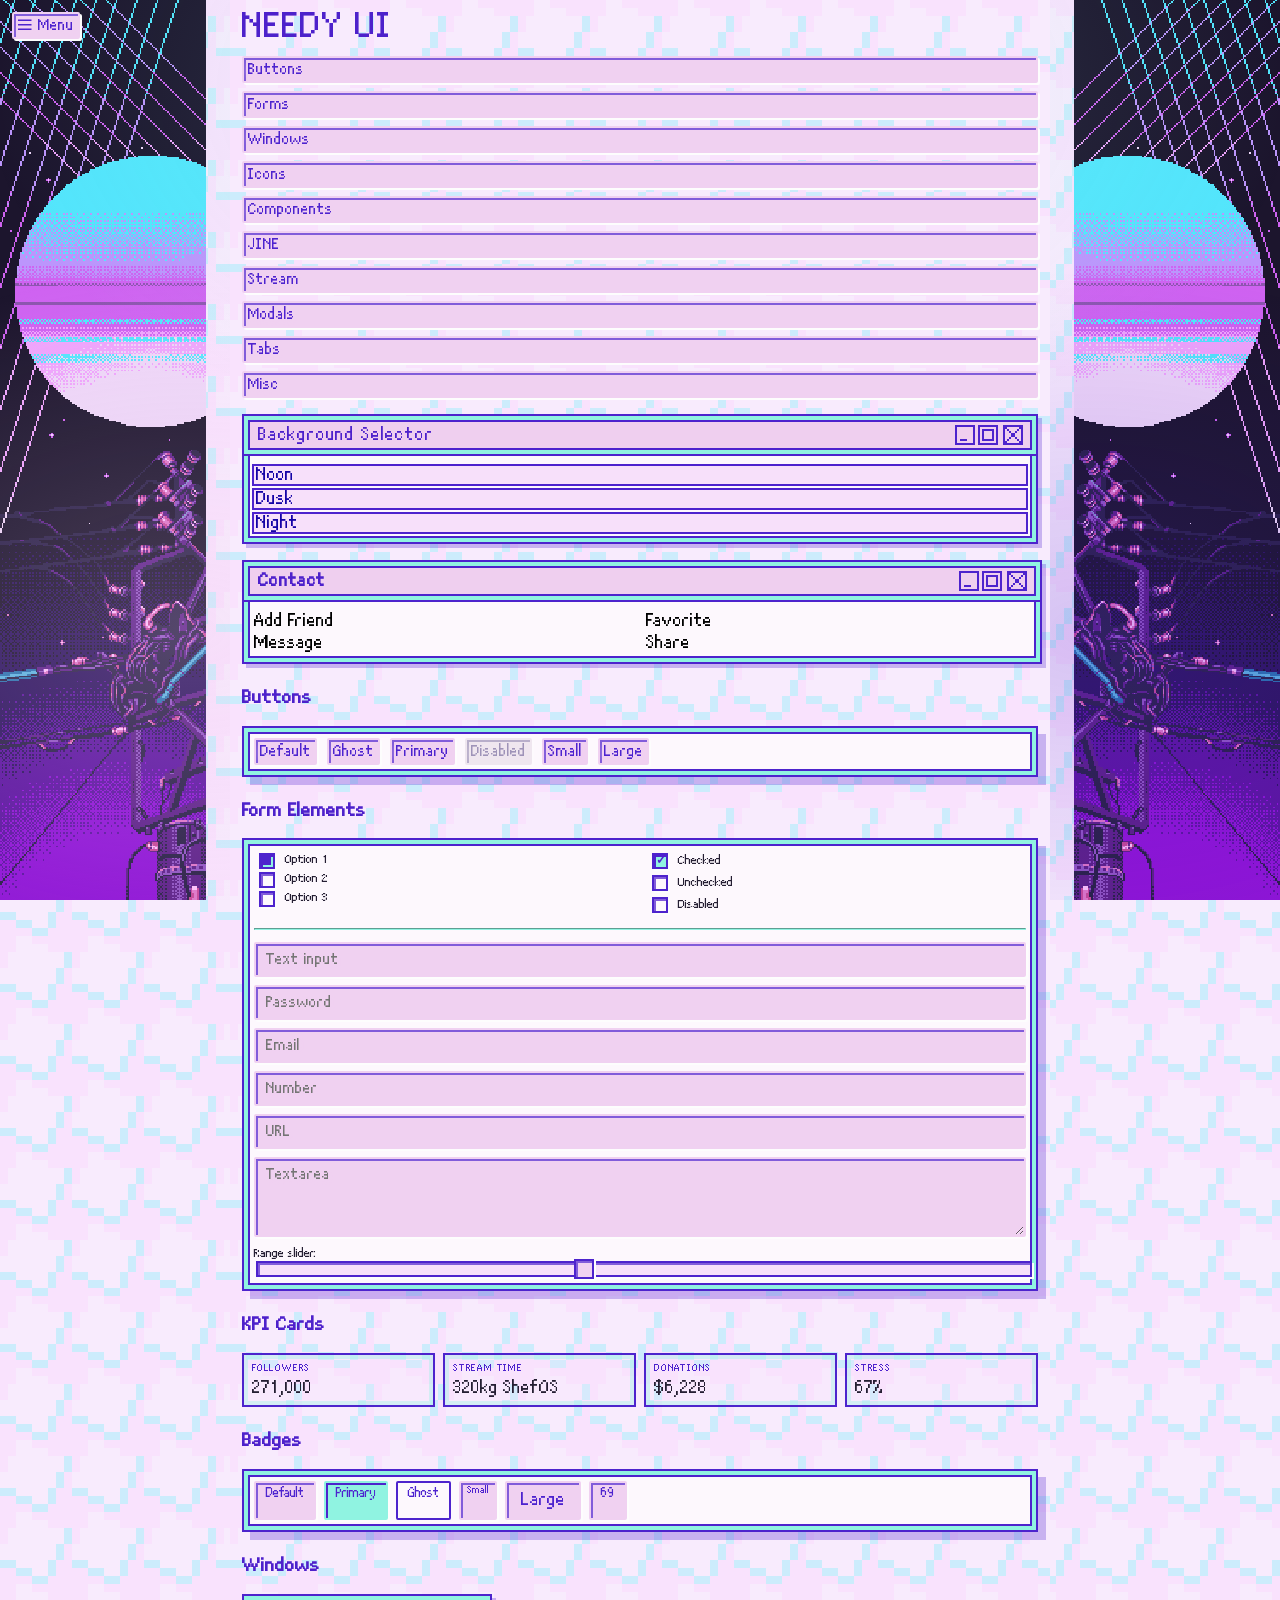
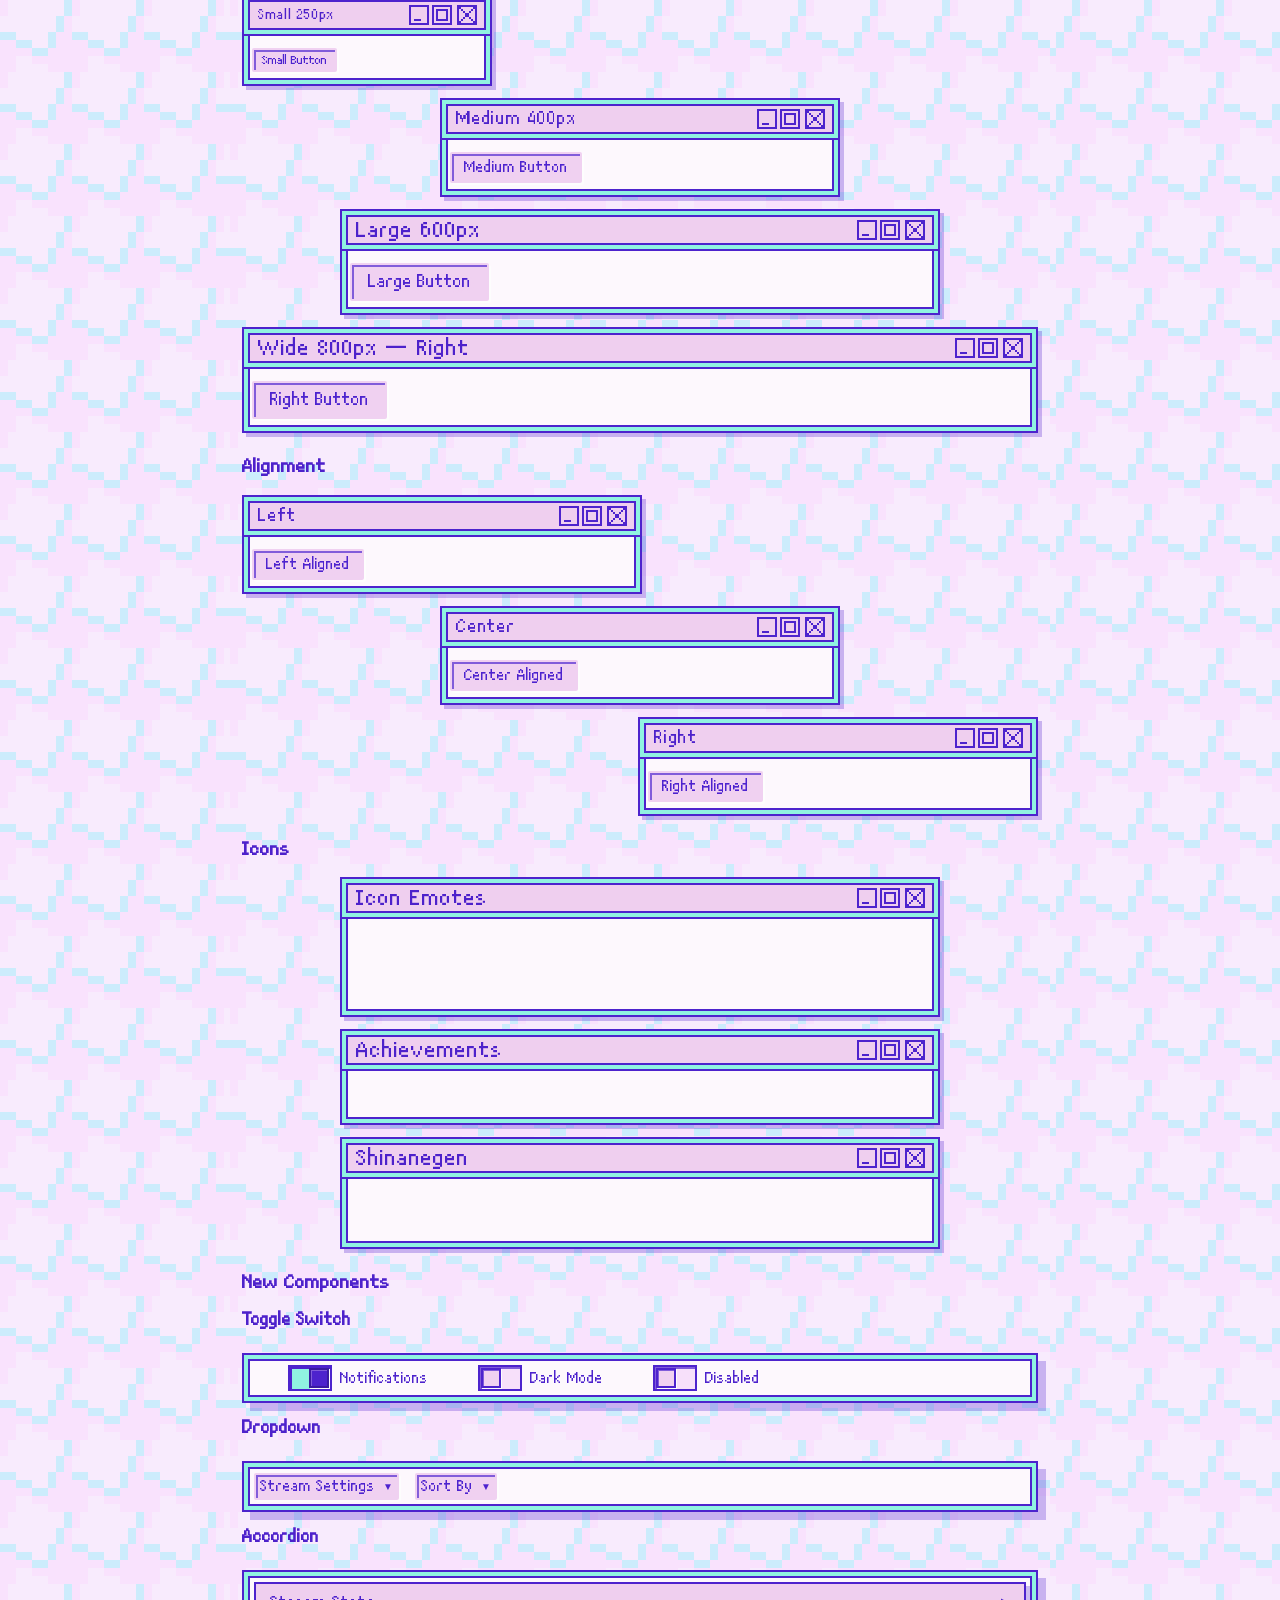
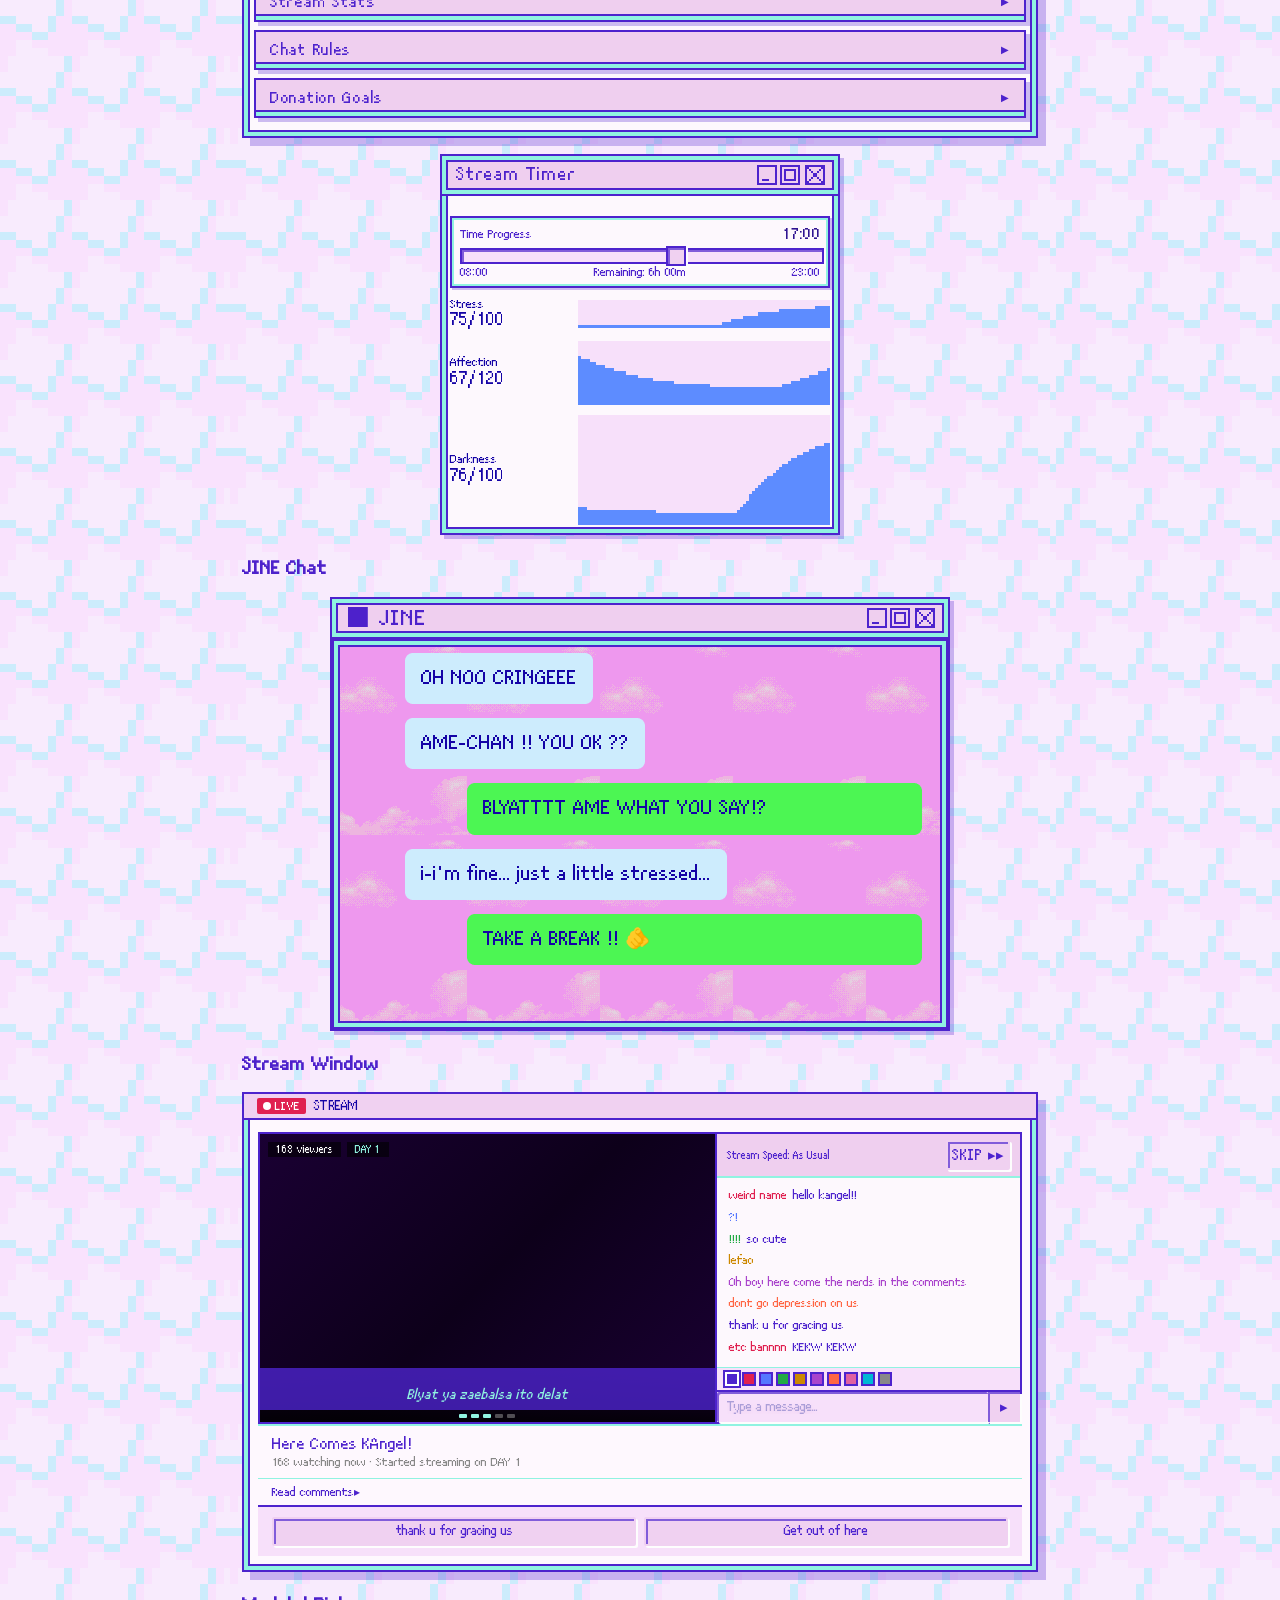
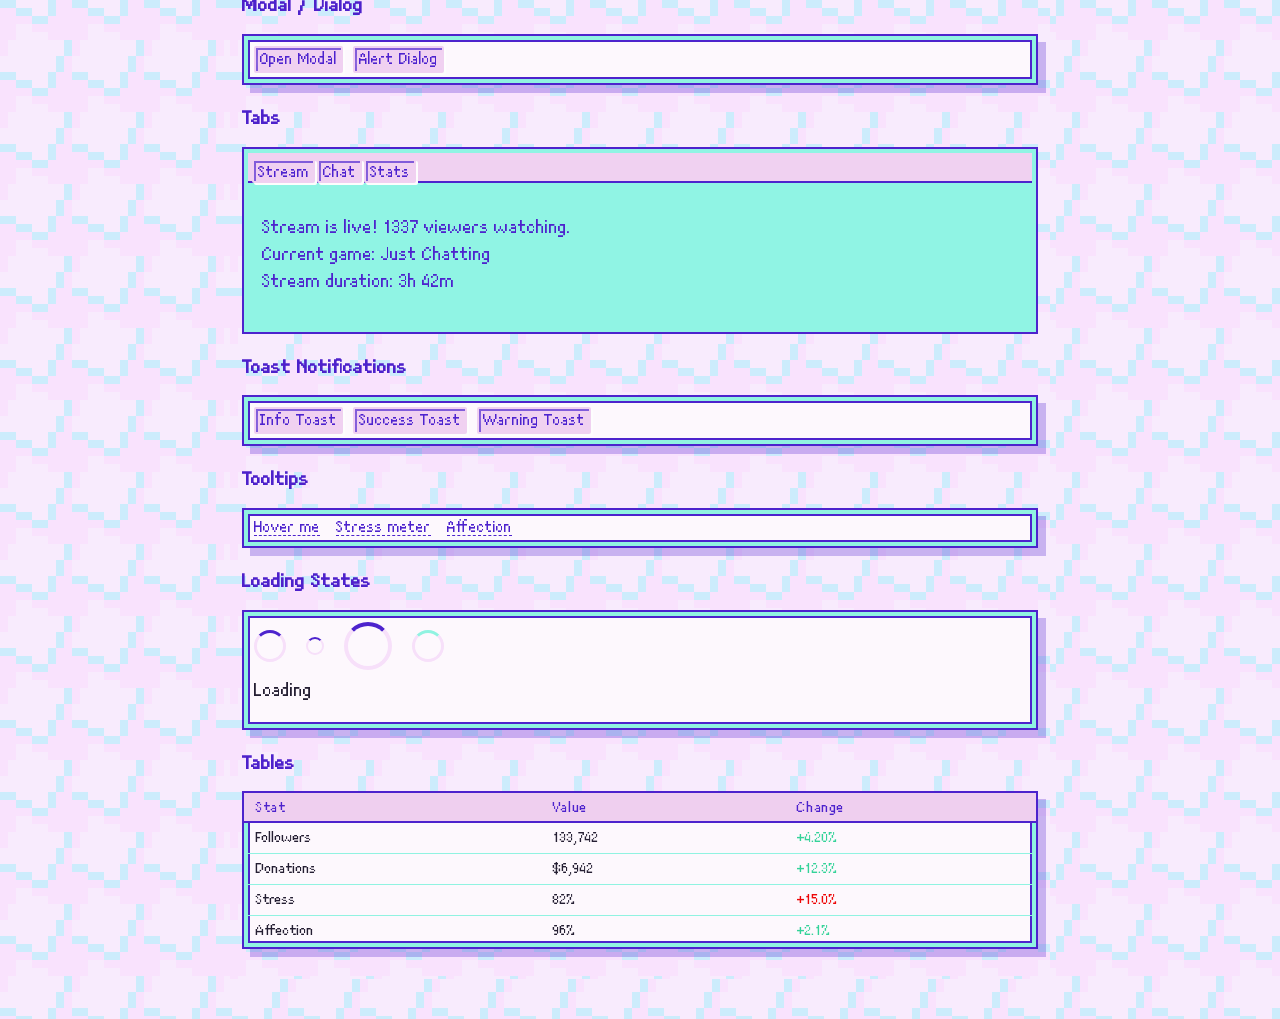
<file: main.html>
<!DOCTYPE html>
<html lang="en">
<head>
    <meta charset="UTF-8">
    <meta name="viewport" content="width=device-width, initial-scale=1.0">
    <title>Needy UI — Component Library</title>
    <link rel="stylesheet" href="nso_ui.css">
</head>
<body>
<div class="nightbg">
<div class="container">

    <button class="nso-btn u-mb8" data-sidebar-toggle=".nso-sidebar-demo" style="position:fixed;top:12px;left:12px;z-index:160;">☰ Menu</button>

    <aside class="nso-sidebar nso-sidebar-demo">
        <div class="nso-sidebar__head">
            <span>NEEDY UI</span>
            <button class="nso-sidebar__close" data-sidebar-toggle=".nso-sidebar-demo">✕</button>
        </div>
        <div class="nso-sidebar__body">
            <a class="nso-sidebar__item" href="#" onclick="document.getElementById('sect-buttons').scrollIntoView({behavior:'smooth'});return false">Buttons</a>
            <a class="nso-sidebar__item" href="#" onclick="document.getElementById('sect-forms').scrollIntoView({behavior:'smooth'});return false">Forms</a>
            <a class="nso-sidebar__item" href="#" onclick="document.getElementById('sect-windows').scrollIntoView({behavior:'smooth'});return false">Windows</a>
            <a class="nso-sidebar__item" href="#" onclick="document.getElementById('sect-icons').scrollIntoView({behavior:'smooth'});return false">Icons</a>
            <a class="nso-sidebar__item" href="#" onclick="document.getElementById('sect-components').scrollIntoView({behavior:'smooth'});return false">Components</a>
            <a class="nso-sidebar__item" href="#" onclick="document.getElementById('sect-jine').scrollIntoView({behavior:'smooth'});return false">JINE</a>
            <a class="nso-sidebar__item" href="#" onclick="document.getElementById('sect-stream').scrollIntoView({behavior:'smooth'});return false">Stream</a>
            <a class="nso-sidebar__item" href="#" onclick="document.getElementById('sect-modals').scrollIntoView({behavior:'smooth'});return false">Modals</a>
            <a class="nso-sidebar__item" href="#" onclick="document.getElementById('sect-tabs').scrollIntoView({behavior:'smooth'});return false">Tabs</a>
            <a class="nso-sidebar__item" href="#" onclick="document.getElementById('sect-misc').scrollIntoView({behavior:'smooth'});return false">Misc</a>
        </div>
    </aside>
    <div class="nso-sidebar__backdrop" data-sidebar-toggle=".nso-sidebar-demo"></div>

    <main>
        <div class="nso-brand">
            <span class="nso-brand__logo">NEEDY UI</span>
        </div>

        <div class="nso-nav">
            <button class="nso-btn" onclick="document.getElementById('sect-buttons').scrollIntoView({behavior:'smooth'})">Buttons</button>
            <button class="nso-btn" onclick="document.getElementById('sect-forms').scrollIntoView({behavior:'smooth'})">Forms</button>
            <button class="nso-btn" onclick="document.getElementById('sect-windows').scrollIntoView({behavior:'smooth'})">Windows</button>
            <button class="nso-btn" onclick="document.getElementById('sect-icons').scrollIntoView({behavior:'smooth'})">Icons</button>
            <button class="nso-btn" onclick="document.getElementById('sect-components').scrollIntoView({behavior:'smooth'})">Components</button>
            <button class="nso-btn" onclick="document.getElementById('sect-jine').scrollIntoView({behavior:'smooth'})">JINE</button>
            <button class="nso-btn" onclick="document.getElementById('sect-stream').scrollIntoView({behavior:'smooth'})">Stream</button>
            <button class="nso-btn" onclick="document.getElementById('sect-modals').scrollIntoView({behavior:'smooth'})">Modals</button>
            <button class="nso-btn" onclick="document.getElementById('sect-tabs').scrollIntoView({behavior:'smooth'})">Tabs</button>
            <button class="nso-btn" onclick="document.getElementById('sect-misc').scrollIntoView({behavior:'smooth'})">Misc</button>
        </div>

        <div class="profile u-mt16">
            <div class="table-section">
                <div class="heading"><h4>Background Selector</h4></div>
                <div class="inner">
                    <div class="noonbutton"><a href="#" onclick="NSO.switchBg('noonbg');return false">Noon</a><span class="nso-icon nso-icon--icon-emotes-it-is-day" style="--nso-icon-size:18px"></span></div>
                    <div class="duskbutton"><a href="#" onclick="NSO.switchBg('duskbg');return false">Dusk</a><span class="nso-icon nso-icon--icon-emotes-sun-is-down" style="--nso-icon-size:18px"></span></div>
                    <div class="nightbutton"><a href="#" onclick="NSO.switchBg('nightbg');return false">Night</a><span class="nso-icon nso-icon--icon-emotes-go-to-sleep" style="--nso-icon-size:18px"></span></div>
                </div>
            </div>
        </div>

        <div class="profile">
            <div class="contact u-mt16">
                <div class="heading"><h4>Contact</h4></div>
                <div class="inner">
                    <div class="f-row">
                        <div class="f-col"><a href="#">Add Friend</a> <span class="nso-icon nso-icon--shinanegen-heart" style="--nso-icon-size:16px"></span></div>
                        <div class="f-col"><a href="#">Favorite</a> <span class="nso-icon nso-icon--shinanegen-two-hearts" style="--nso-icon-size:16px"></span></div>
                    </div>
                    <div class="f-row">
                        <div class="f-col"><a href="#">Message</a> <span class="nso-icon nso-icon--icon-emotes-phone" style="--nso-icon-size:16px"></span></div>
                        <div class="f-col"><a href="#">Share</a> <span class="nso-icon nso-icon--icon-emotes-activity" style="--nso-icon-size:16px"></span></div>
                    </div>
                </div>
            </div>
        </div>

        <h3 id="sect-buttons" class="u-mt24">Buttons</h3>
        <div class="nso-panel">
            <div class="nso-panel__body u-flex u-flex-wrap u-gap10">
                <button class="nso-btn">Default</button>
                <button class="nso-btn nso-btn--ghost">Ghost</button>
                <button class="nso-btn nso-btn--primary">Primary</button>
                <button class="nso-btn" disabled>Disabled</button>
                <button class="nso-btn nso-btn--sm">Small</button>
                <button class="nso-btn nso-btn--lg">Large</button>
            </div>
        </div>

        <h3 id="sect-forms" class="u-mt24">Form Elements</h3>
        <div class="nso-panel">
            <div class="nso-panel__body">
                <div style="display:grid;grid-template-columns:1fr 1fr;gap:16px;">
                    <div>
                        <label><input type="radio" name="demo-radio" value="1" checked> Option 1</label><br>
                        <label><input type="radio" name="demo-radio" value="2"> Option 2</label><br>
                        <label><input type="radio" name="demo-radio" value="3"> Option 3</label>
                    </div>
                    <div>
                        <label><input type="checkbox" checked> Checked</label><br>
                        <label><input type="checkbox"> Unchecked</label><br>
                        <label><input type="checkbox" disabled> Disabled</label>
                    </div>
                </div>
                <hr style="border-color:#90F3E1;margin:12px 0;">
                <input type="text" placeholder="Text input" class="u-w-full u-mb8">
                <input type="password" placeholder="Password" class="u-w-full u-mb8">
                <input type="email" placeholder="Email" class="u-w-full u-mb8">
                <input type="number" placeholder="Number" class="u-w-full u-mb8">
                <input type="url" placeholder="URL" class="u-w-full u-mb8">
                <textarea placeholder="Textarea" class="u-w-full u-mb8"></textarea>
                <label>Range slider:</label>
                <input type="range" min="0" max="100" value="42" class="u-w-full">
            </div>
        </div>

        <h3 class="u-mt24">KPI Cards</h3>
        <div class="nso-kpi">
            <div class="nso-kpi__item">
                <div class="nso-kpi__label">Followers</div>
                <div class="nso-kpi__value">271,000</div>
            </div>
            <div class="nso-kpi__item">
                <div class="nso-kpi__label">Stream Time</div>
                <div class="nso-kpi__value">320kg ShefOS</div>
            </div>
            <div class="nso-kpi__item">
                <div class="nso-kpi__label">Donations</div>
                <div class="nso-kpi__value">$6,228</div>
            </div>
            <div class="nso-kpi__item">
                <div class="nso-kpi__label">Stress</div>
                <div class="nso-kpi__value">67%</div>
            </div>
        </div>

        <h3 class="u-mt24">Badges</h3>
        <div class="nso-panel">
            <div class="nso-panel__body u-flex u-flex-wrap u-gap8">
                <span class="nso-badge">Default</span>
                <span class="nso-badge nso-badge--primary">Primary</span>
                <span class="nso-badge nso-badge--ghost">Ghost</span>
                <span class="nso-badge nso-badge--sm">Small</span>
                <span class="nso-badge nso-badge--lg">Large</span>
                <span class="nso-badge">69</span>
            </div>
        </div>

        <h3 id="sect-windows" class="u-mt24">Windows</h3>
        <div class="profile nso-window nso-window--small nso-window--left u-mt12">
            <div class="table-section">
                <div class="heading"><h4>Small 250px</h4></div>
                <div class="inner"><button class="nso-btn">Small Button</button></div>
            </div>
        </div>

        <div class="profile nso-window nso-window--medium u-mt12">
            <div class="table-section">
                <div class="heading"><h4>Medium 400px</h4></div>
                <div class="inner"><button class="nso-btn">Medium Button</button></div>
            </div>
        </div>

        <div class="profile nso-window nso-window--large u-mt12">
            <div class="table-section">
                <div class="heading"><h4>Large 600px</h4></div>
                <div class="inner"><button class="nso-btn">Large Button</button></div>
            </div>
        </div>

        <div class="profile nso-window nso-window--wide nso-window--right u-mt12">
            <div class="table-section">
                <div class="heading"><h4>Wide 800px — Right</h4></div>
                <div class="inner"><button class="nso-btn">Right Button</button></div>
            </div>
        </div>

        <h3 class="u-mt24">Alignment</h3>
        <div class="profile nso-window nso-window--medium nso-window--left u-mt12">
            <div class="table-section">
                <div class="heading"><h4>Left</h4></div>
                <div class="inner"><button class="nso-btn">Left Aligned</button></div>
            </div>
        </div>
        <div class="profile nso-window nso-window--medium nso-window--center u-mt12">
            <div class="table-section">
                <div class="heading"><h4>Center</h4></div>
                <div class="inner"><button class="nso-btn">Center Aligned</button></div>
            </div>
        </div>
        <div class="profile nso-window nso-window--medium nso-window--right u-mt12">
            <div class="table-section">
                <div class="heading"><h4>Right</h4></div>
                <div class="inner"><button class="nso-btn">Right Aligned</button></div>
            </div>
        </div>

        <h3 id="sect-icons" class="u-mt24">Icons</h3>
        <div class="profile nso-window nso-window--large u-mt12">
            <div class="table-section">
                <div class="heading"><h4>Icon Emotes</h4></div>
                <div class="inner u-flex u-flex-wrap u-gap8 u-items-center" style="--nso-icon-size:36px;">
                    <span class="nso-icon nso-icon--icon-emotes-youtube" title="Youtube"></span>
                    <span class="nso-icon nso-icon--icon-emotes-twitch" title="Twitch"></span>
                    <span class="nso-icon nso-icon--icon-emotes-twitter" title="Twitter"></span>
                    <span class="nso-icon nso-icon--icon-emotes-tinder" title="Tinder"></span>
                    <span class="nso-icon nso-icon--icon-emotes-go-to-sleep" title="GO TO SLEEP"></span>
                    <span class="nso-icon nso-icon--icon-emotes-ame-happy-d" title="Ame happy"></span>
                    <span class="nso-icon nso-icon--icon-emotes-ame-sad" title="Ame sad"></span>
                    <span class="nso-icon nso-icon--icon-emotes-ame-stare" title="Ame stare"></span>
                    <span class="nso-icon nso-icon--icon-emotes-kangel-happy-d" title="Kangel happy"></span>
                    <span class="nso-icon nso-icon--icon-emotes-kangel-sad" title="Kangel sad"></span>
                    <span class="nso-icon nso-icon--icon-emotes-p-chan-d" title="P-chan"></span>
                    <span class="nso-icon nso-icon--icon-emotes-cake" title="Cake"></span>
                    <span class="nso-icon nso-icon--icon-emotes-phone" title="Phone"></span>
                    <span class="nso-icon nso-icon--icon-emotes-search" title="Search"></span>
                    <span class="nso-icon nso-icon--icon-emotes-setting" title="Settings"></span>
                    <span class="nso-icon nso-icon--icon-emotes-task-manager" title="Task Manager"></span>
                </div>
            </div>
        </div>

        <div class="profile nso-window nso-window--large u-mt12">
            <div class="table-section">
                <div class="heading"><h4>Achievements</h4></div>
                <div class="inner u-flex u-flex-wrap u-gap8 u-items-center" style="--nso-icon-size:36px;">
                    <span class="nso-icon nso-icon--achivement-needy-girl-overdose" title="Needy Girl Overdose"></span>
                    <span class="nso-icon nso-icon--achivement-internet-overdose" title="INTERNET OVERDOSE"></span>
                    <span class="nso-icon nso-icon--achivement-happy-end-world" title="Happy End World"></span>
                    <span class="nso-icon nso-icon--achivement-flatline" title="Flatline"></span>
                    <span class="nso-icon nso-icon--achivement-rainbow-girl" title="Rainbow Girl"></span>
                    <span class="nso-icon nso-icon--achivement-nymphomania" title="Nymphomania"></span>
                    <span class="nso-icon nso-icon--achivement-blazing-hell" title="Blazing Hell"></span>
                    <span class="nso-icon nso-icon--achivement-fallen-angel" title="Fallen Angel"></span>
                </div>
            </div>
        </div>

        <div class="profile nso-window nso-window--large u-mt12">
            <div class="table-section">
                <div class="heading"><h4>Shinanegen</h4></div>
                <div class="inner u-flex u-flex-wrap u-gap8 u-items-center" style="--nso-icon-size:36px;">
                    <span class="nso-icon nso-icon--shinanegen-kangelhappy" title="KangelHAPPY"></span>
                    <span class="nso-icon nso-icon--shinanegen-kangelheart" title="KangelHeart"></span>
                    <span class="nso-icon nso-icon--shinanegen-kangeldepressed" title="KangelDEPRESSED"></span>
                    <span class="nso-icon nso-icon--shinanegen-kangeldoomscrolling" title="KangelDOOMSCROLLING"></span>
                    <span class="nso-icon nso-icon--shinanegen-kangelpissed" title="KangelPISSED"></span>
                    <span class="nso-icon nso-icon--shinanegen-peace-sign" title="peace sign" style="--nso-icon-size:52px;"></span>
                    <span class="nso-icon nso-icon--shinanegen-heart" title="Heart"></span>
                    <span class="nso-icon nso-icon--shinanegen-laugh" title="laugh"></span>
                    <span class="nso-icon nso-icon--shinanegen-crying" title="Crying"></span>
                    <span class="nso-icon nso-icon--shinanegen-sus" title="sus"></span>
                    <span class="nso-icon nso-icon--shinanegen-think" title="Think"></span>
                    <span class="nso-icon nso-icon--shinanegen-simp" title="Simp"></span>
                </div>
            </div>
        </div>

        <h3 id="sect-components" class="u-mt24">New Components</h3>

        <h4 class="u-mt16">Toggle Switch</h4>
        <div class="nso-panel">
            <div class="nso-panel__body u-flex u-flex-wrap u-gap16 u-items-center">
                <label class="nso-toggle">
                    <input type="checkbox" class="nso-toggle__input" checked>
                    <span class="nso-toggle__track"><span class="nso-toggle__thumb"></span></span>
                    Notifications
                </label>
                <label class="nso-toggle">
                    <input type="checkbox" class="nso-toggle__input">
                    <span class="nso-toggle__track"><span class="nso-toggle__thumb"></span></span>
                    Dark Mode
                </label>
                <label class="nso-toggle">
                    <input type="checkbox" class="nso-toggle__input" disabled>
                    <span class="nso-toggle__track"><span class="nso-toggle__thumb"></span></span>
                    Disabled
                </label>
            </div>
        </div>

        <h4 class="u-mt16">Dropdown</h4>
        <div class="nso-panel">
            <div class="nso-panel__body u-flex u-flex-wrap u-gap16">
                <div class="nso-dropdown">
                    <button class="nso-dropdown__toggle">Stream Settings</button>
                    <div class="nso-dropdown__menu">
                        <button class="nso-dropdown__item">Start Stream</button>
                        <button class="nso-dropdown__item">Change Title</button>
                        <button class="nso-dropdown__item">Moderate Chat</button>
                        <button class="nso-dropdown__item">End Stream</button>
                    </div>
                </div>
                <div class="nso-dropdown">
                    <button class="nso-dropdown__toggle">Sort By</button>
                    <div class="nso-dropdown__menu">
                        <button class="nso-dropdown__item">Followers</button>
                        <button class="nso-dropdown__item">Donations</button>
                        <button class="nso-dropdown__item">Stress Level</button>
                    </div>
                </div>
            </div>
        </div>

        <h4 class="u-mt16">Accordion</h4>
        <div class="nso-panel">
            <div class="nso-panel__body">
                <div class="nso-accordion">
                    <div class="nso-accordion__header">Stream Stats</div>
                    <div class="nso-accordion__body">
                        <div class="nso-accordion__inner">
                            Followers: 133,742<br>
                            Donations: $6,942<br>
                            Stream Time: 3h 42m
                        </div>
                    </div>
                </div>
                <div class="nso-accordion">
                    <div class="nso-accordion__header">Chat Rules</div>
                    <div class="nso-accordion__body">
                        <div class="nso-accordion__inner">
                            1. Be respectful<br>
                            2. No spam<br>
                            3. No spoilers<br>
                            4. Have fun!
                        </div>
                    </div>
                </div>
                <div class="nso-accordion">
                    <div class="nso-accordion__header">Donation Goals</div>
                    <div class="nso-accordion__body">
                        <div class="nso-accordion__inner">
                            $500 — New emote<br>
                            $1,000 — 24h stream<br>
                            $5,000 — IRL meetup
                        </div>
                    </div>
                </div>
            </div>
        </div>

        <div class="profile nso-window nso-window--medium u-mt12">
            <div class="table-section">
                <div class="heading"><h4>Stream Timer</h4></div>
                <div class="inner">
                    <div class="nso-time-wrap">
                        <div class="nso-time-head">
                            <span>Time Progress</span>
                            <span id="nsoTimeCurrent" class="nso-time-current">17:00</span>
                        </div>
                        <input id="nsoTimeSlider" class="nso-time-slider" type="range" min="480" max="1380" step="15" value="1020">
                        <div class="nso-time-foot">
                            <span id="nsoTimeStart">08:00</span>
                            <span id="nsoTimeRemain">Remaining: 6h 00m</span>
                            <span id="nsoTimeEnd">23:00</span>
                        </div>
                    </div>
                    <div class="nso-progress-group">
                        <div class="nso-progress-row">
                            <div class="nso-progress-meta">
                                <span class="nso-progress-label">Stress</span>
                                <span class="nso-progress-value" id="barStressValue">11/100</span>
                            </div>
                            <div id="barStress" class="nso-progress nso-progress--sm" data-max="100" data-value="11"></div>
                        </div>
                        <div class="nso-progress-row">
                            <div class="nso-progress-meta">
                                <span class="nso-progress-label">Affection</span>
                                <span class="nso-progress-value" id="barAffectionValue">109/120</span>
                            </div>
                            <div id="barAffection" class="nso-progress" data-max="120" data-value="109"></div>
                        </div>
                        <div class="nso-progress-row">
                            <div class="nso-progress-meta">
                                <span class="nso-progress-label">Darkness</span>
                                <span class="nso-progress-value" id="barDarknessValue">18/100</span>
                            </div>
                            <div id="barDarkness" class="nso-progress nso-progress--lg" data-max="100" data-value="18"></div>
                        </div>
                    </div>
                </div>
            </div>
        </div>

        <h3 id="sect-jine" class="u-mt24">JINE Chat</h3>
        <div class="profile nso-window nso-window--large jine-panel u-mt12">
            <div class="table-section">
                <div class="heading"><h4>■ JINE</h4></div>
                <div class="inner">
                    <div class="jine-chat">
                        <div class="jine-msg">
                            <span class="nso-icon nso-icon--icon-emotes-ame-sad jine-avatar"></span>
                            <div class="jine-bubble">OH NOO CRINGEEE</div>
                        </div>
                        <div class="jine-msg">
                            <span class="nso-icon nso-icon--icon-emotes-kangel-happy-d jine-avatar"></span>
                            <div class="jine-bubble">AME-CHAN !! YOU OK ??</div>
                        </div>
                        <div class="jine-bubble jine-bubble--self">BLYATTTT AME WHAT YOU SAY!?</div>
                        <div class="jine-msg">
                            <span class="nso-icon nso-icon--icon-emotes-ame-stare jine-avatar"></span>
                            <div class="jine-bubble">i-i'm fine... just a little stressed...</div>
                        </div>
                        <div class="jine-bubble jine-bubble--self">TAKE A BREAK !! 🫵</div>
                    </div>
                </div>
            </div>
        </div>

        <h3 id="sect-stream" class="u-mt24">Stream Window</h3>
        <div class="nso-stream u-mt12">
            <div class="nso-stream__header">
                <div class="nso-stream__header-title">
                    <span class="nso-stream__live">LIVE</span>
                    STREAM
                </div>
            </div>
            <div class="nso-stream__body">
                <div class="nso-stream__cam">
                    <div class="nso-stream__cam-placeholder">
                        <span class="nso-icon nso-icon--icon-emotes-kangel-happy-d" style="--nso-icon-size:120px;opacity:0.3;"></span>
                    </div>
                    <div class="nso-stream__cam-overlay">
                        <span class="nso-stream__cam-viewers">168 viewers</span>
                        <span class="nso-stream__cam-day">DAY 1</span>
                    </div>
                    <div class="nso-stream__cam-bottom">
                        <div class="nso-stream__cam-subtitle">
                            <em>Blyat ya zaebalsa ito delat</em>
                        </div>
                        <div class="nso-stream__cam-bar">
                            <div class="nso-stream__cam-bar-dot nso-stream__cam-bar-dot--active"></div>
                            <div class="nso-stream__cam-bar-dot nso-stream__cam-bar-dot--active"></div>
                            <div class="nso-stream__cam-bar-dot nso-stream__cam-bar-dot--active"></div>
                            <div class="nso-stream__cam-bar-dot"></div>
                            <div class="nso-stream__cam-bar-dot"></div>
                        </div>
                    </div>
                </div>
                <div class="nso-stream__chat">
                    <div class="nso-stream__chat-head">
                        <span class="nso-stream__chat-speed">Stream Speed: As Usual</span>
                        <button class="nso-stream__chat-skip">SKIP ▸▸</button>
                    </div>
                    <div class="nso-stream__chat-list" id="streamChatList">
                        <div class="nso-stream__chat-msg"><span class="nso-stream__chat-user" style="color:#e02050;">weird name</span> <span class="nso-stream__chat-text">hello kangel!!</span></div>
                        <div class="nso-stream__chat-msg"><span class="nso-stream__chat-user" style="color:#5577ff;">?!</span></div>
                        <div class="nso-stream__chat-msg"><span class="nso-stream__chat-user" style="color:#22aa44;">!!!!</span> <span class="nso-stream__chat-text">so cute</span></div>
                        <div class="nso-stream__chat-msg"><span class="nso-stream__chat-user" style="color:#cc8800;">lefao</span></div>
                        <div class="nso-stream__chat-msg"><span class="nso-stream__chat-user" style="color:#aa44cc;">Oh boy here come the nerds in the comments</span></div>
                        <div class="nso-stream__chat-msg"><span class="nso-stream__chat-user" style="color:#ff6644;">dont go depression on us</span></div>
                        <div class="nso-stream__chat-msg nso-stream__chat-msg--highlight"><span class="nso-stream__chat-user" style="color:#4D23CD;">thank u for gracing us</span></div>
                        <div class="nso-stream__chat-msg"><span class="nso-stream__chat-user" style="color:#e02050;">etc bannnn</span> <span class="nso-stream__chat-text">KEKW KEKW</span></div>
                    </div>
                    <div class="nso-stream__chat-colors" id="streamColors">
                        <span class="nso-stream__chat-color nso-stream__chat-color--active" style="background:#4D23CD;" data-color="#4D23CD"></span>
                        <span class="nso-stream__chat-color" style="background:#e02050;" data-color="#e02050"></span>
                        <span class="nso-stream__chat-color" style="background:#5577ff;" data-color="#5577ff"></span>
                        <span class="nso-stream__chat-color" style="background:#22aa44;" data-color="#22aa44"></span>
                        <span class="nso-stream__chat-color" style="background:#cc8800;" data-color="#cc8800"></span>
                        <span class="nso-stream__chat-color" style="background:#aa44cc;" data-color="#aa44cc"></span>
                        <span class="nso-stream__chat-color" style="background:#ff6644;" data-color="#ff6644"></span>
                        <span class="nso-stream__chat-color" style="background:#e060a0;" data-color="#e060a0"></span>
                        <span class="nso-stream__chat-color" style="background:#00b8d4;" data-color="#00b8d4"></span>
                        <span class="nso-stream__chat-color" style="background:#888888;" data-color="#888888"></span>
                    </div>
                    <div class="nso-stream__chat-input">
                        <input id="streamChatInput" type="text" placeholder="Type a message...">
                        <button id="streamChatSend" class="nso-btn nso-btn--primary" style="border:none;border-radius:0;padding:6px 12px;">▸</button>
                    </div>
                </div>
            </div>
            <div class="nso-stream__info">
                <div class="nso-stream__info-title">Here Comes KAngel!</div>
                <div class="nso-stream__info-meta">168 watching now · Started streaming on DAY 1</div>
            </div>
            <div class="nso-stream__read-comments">Read comments▸</div>
            <div class="nso-stream__actions">
                <button class="nso-btn">thank u for gracing us</button>
                <button class="nso-btn nso-btn--ghost">Get out of here</button>
            </div>
        </div>

        <h3 id="sect-modals" class="u-mt24">Modal / Dialog</h3>
        <div class="nso-panel">
            <div class="nso-panel__body u-flex u-flex-wrap u-gap10">
                <button class="nso-btn nso-btn--primary" onclick="document.getElementById('modal-demo').classList.add('nso-modal--open')">Open Modal</button>
                <button class="nso-btn" onclick="document.getElementById('modal-demo2').classList.add('nso-modal--open')">Alert Dialog</button>
            </div>
        </div>

        <div id="modal-demo" class="nso-modal">
            <div class="nso-modal__backdrop" onclick="this.parentElement.classList.remove('nso-modal--open')"></div>
            <div class="nso-modal__content">
                <div class="nso-modal__title">Stream Settings
                    <button class="nso-modal__close" onclick="this.closest('.nso-modal--open').classList.remove('nso-modal--open')">✕</button>
                </div>
                <div class="nso-modal__body">
                    <p style="margin:0 0 12px;">Configure your stream parameters:</p>
                    <label style="display:block;margin-bottom:8px;">
                        <span style="color:#4D23CD;">Stream Title</span>
                        <input type="text" value="Just Chatting 🌸" class="u-w-full">
                    </label>
                    <label style="display:block;margin-bottom:8px;">
                        <span style="color:#4D23CD;">Duration</span>
                        <input type="range" min="30" max="480" value="120" class="u-w-full">
                    </label>
                </div>
                <div class="nso-modal__footer">
                    <button class="nso-btn" onclick="this.closest('.nso-modal--open').classList.remove('nso-modal--open')">Cancel</button>
                    <button class="nso-btn nso-btn--primary" onclick="this.closest('.nso-modal--open').classList.remove('nso-modal--open')">Save</button>
                </div>
            </div>
        </div>

        <div id="modal-demo2" class="nso-modal nso-modal--sm">
            <div class="nso-modal__backdrop" onclick="this.parentElement.classList.remove('nso-modal--open')"></div>
            <div class="nso-modal__content">
                <div class="nso-modal__title">⚠ Warning
                    <button class="nso-modal__close" onclick="this.closest('.nso-modal--open').classList.remove('nso-modal--open')">✕</button>
                </div>
                <div class="nso-modal__body">
                    <p style="margin:0;">Stress levels are critically high!<br>Do you want to end the stream?</p>
                </div>
                <div class="nso-modal__footer">
                    <button class="nso-btn" onclick="this.closest('.nso-modal--open').classList.remove('nso-modal--open')">No</button>
                    <button class="nso-btn nso-btn--primary" onclick="this.closest('.nso-modal--open').classList.remove('nso-modal--open')">Yes, end stream</button>
                </div>
            </div>
        </div>

        <h3 id="sect-tabs" class="u-mt24">Tabs</h3>
        <div class="nso-tabs">
            <div class="nso-tabs__nav">
                <button class="nso-tabs__tab nso-tabs__tab--active" data-tab="tab-stream">Stream</button>
                <button class="nso-tabs__tab" data-tab="tab-chat">Chat</button>
                <button class="nso-tabs__tab" data-tab="tab-stats">Stats</button>
            </div>
            <div class="nso-tabs__panel nso-tabs__panel--active" id="tab-stream">
                <p>Stream is live! 1337 viewers watching.<br>
                Current game: Just Chatting<br>
                Stream duration: 3h 42m</p>
            </div>
            <div class="nso-tabs__panel" id="tab-chat">
                <p><strong>AmeFan42:</strong> Hey! ❤<br>
                <strong>KangelSimp:</strong> marry me ame-chan<br>
                <strong>VodkaEnjoyer:</strong> BLYYAT</p>
            </div>
            <div class="nso-tabs__panel" id="tab-stats">
                <p>Followers: +420 today<br>
                Donations: $69.42<br>
                Stress: ████████░░ 82%</p>
            </div>
        </div>

        <h3 id="sect-misc" class="u-mt24">Toast Notifications</h3>
        <div class="nso-panel">
            <div class="nso-panel__body u-flex u-flex-wrap u-gap10">
                <button class="nso-btn" onclick="showToast('Hello from Needy UI!','info')">Info Toast</button>
                <button class="nso-btn nso-btn--primary" onclick="showToast('Stream started!','success')">Success Toast</button>
                <button class="nso-btn nso-btn--ghost" onclick="showToast('Stress level critical!','warning')">Warning Toast</button>
            </div>
        </div>

        <h3 class="u-mt24">Tooltips</h3>
        <div class="nso-panel">
            <div class="nso-panel__body u-flex u-flex-wrap u-gap16">
                <span class="nso-tooltip-wrap">Hover me
                    <span class="nso-tooltip">Hello!</span>
                </span>
                <span class="nso-tooltip-wrap">Stress meter
                    <span class="nso-tooltip nso-tooltip--top">42%</span>
                </span>
                <span class="nso-tooltip-wrap">Affection
                    <span class="nso-tooltip nso-tooltip--bottom">Very high!</span>
                </span>
            </div>
        </div>

        <h3 class="u-mt24">Loading States</h3>
        <div class="nso-panel">
            <div class="nso-panel__body">
                <div class="u-flex u-gap20 u-items-center">
                    <div class="nso-spinner"></div>
                    <div class="nso-spinner nso-spinner--sm"></div>
                    <div class="nso-spinner nso-spinner--lg"></div>
                    <span class="nso-spinner" style="--nso-spinner-color:#90F3E1;"></span>
                </div>
                <p class="u-mt12">Loading<span class="nso-ellipsis"></span></p>
            </div>
        </div>

        <h3 class="u-mt24">Tables</h3>
        <div class="nso-panel">
            <div class="nso-panel__body" style="padding:0;">
                <table class="nso-table">
                    <thead>
                        <tr><th>Stat</th><th>Value</th><th>Change</th></tr>
                    </thead>
                    <tbody>
                        <tr><td>Followers</td><td>133,742</td><td class="nso-table--up">+4.20%</td></tr>
                        <tr><td>Donations</td><td>$6,942</td><td class="nso-table--up">+12.3%</td></tr>
                        <tr><td>Stress</td><td>82%</td><td class="nso-table--down">+15.0%</td></tr>
                        <tr><td>Affection</td><td>96%</td><td class="nso-table--up">+2.1%</td></tr>
                    </tbody>
                </table>
            </div>
        </div>

    </main>
</div>
</div>

<div id="toast-container" class="nso-toast-container"></div>

<script src="nso.js"></script>
</body>
</html>
</file>
<file: nso_ui.css>
@import url("css/base.css");
@import url("css/icons.css");
@import url("css/components.css");
@import url("css/article.css");
@import url("css/hljs-nso.css");
@import url("css/sidebar.css");
@import url("css/stream.css");
@import url("css/feed.css");
</file>
